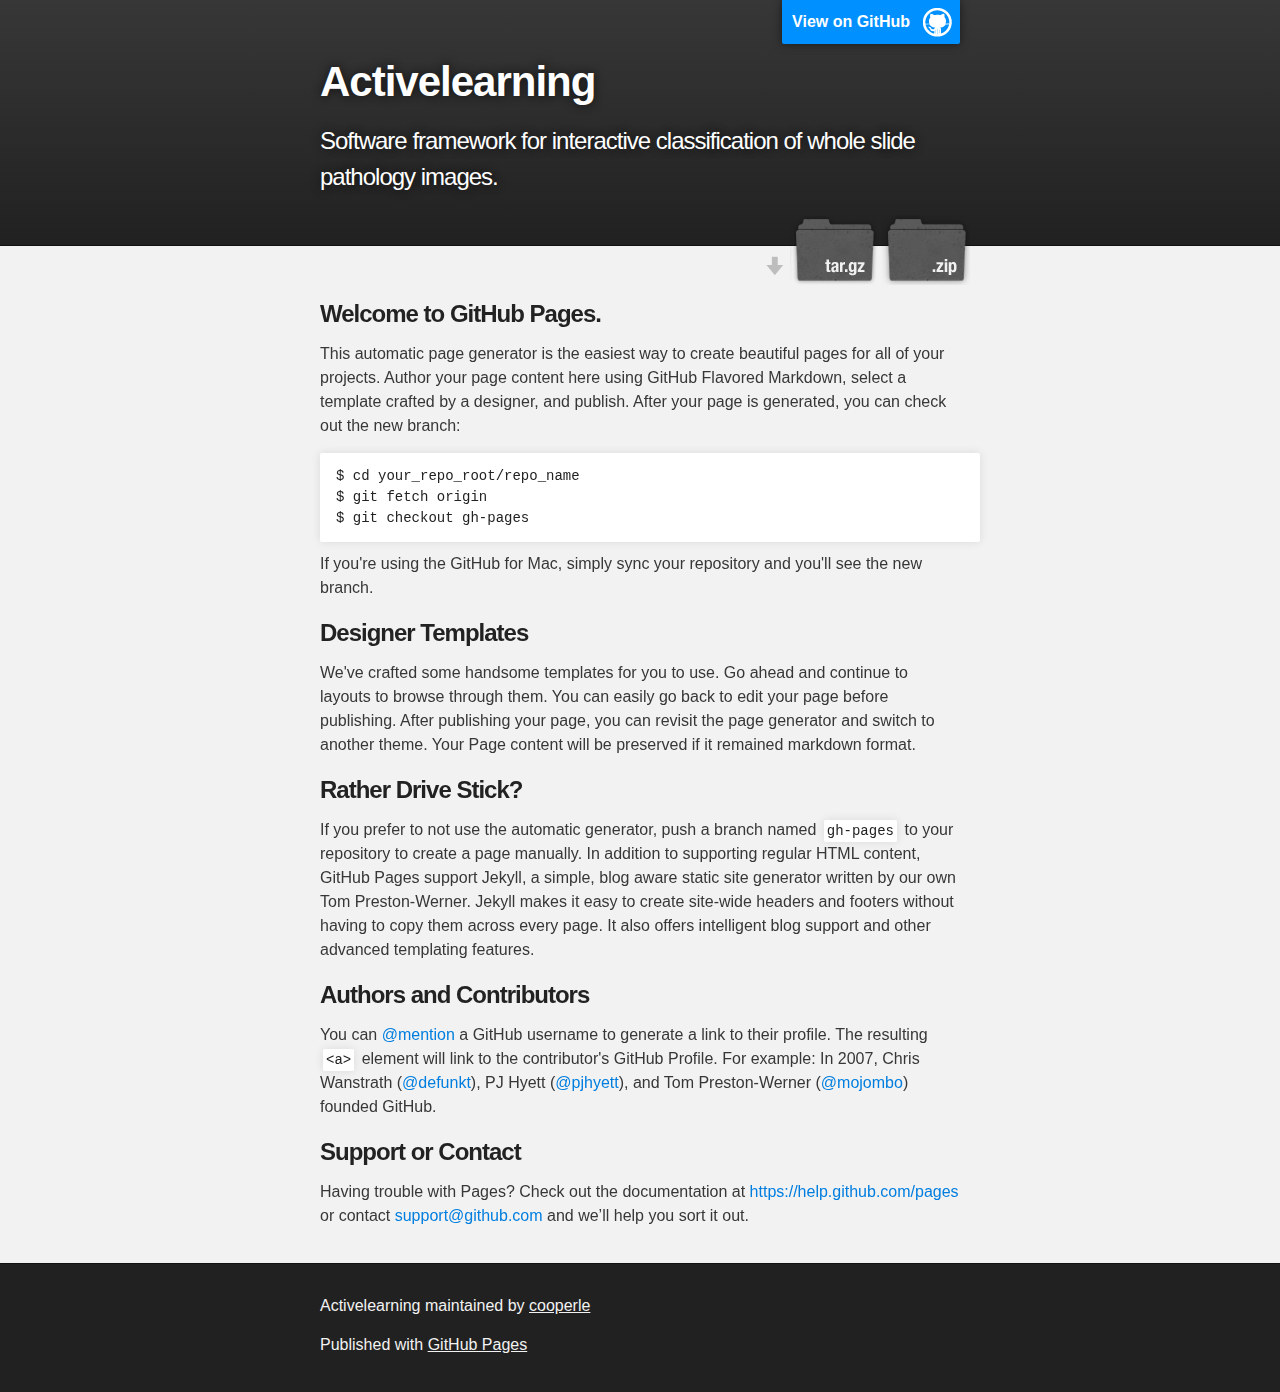
<file: index.html>
<!DOCTYPE html>
<html>

  <head>
    <meta charset='utf-8'>
    <meta http-equiv="X-UA-Compatible" content="chrome=1">
    <meta name="description" content="Activelearning : Software framework for interactive classification of whole slide pathology images.">

    <link rel="stylesheet" type="text/css" media="screen" href="stylesheets/stylesheet.css">

    <title>Activelearning</title>
  </head>

  <body>

    <!-- HEADER -->
    <div id="header_wrap" class="outer">
        <header class="inner">
          <a id="forkme_banner" href="https://github.com/cooperle/ActiveLearning">View on GitHub</a>

          <h1 id="project_title">Activelearning</h1>
          <h2 id="project_tagline">Software framework for interactive classification of whole slide pathology images.</h2>

            <section id="downloads">
              <a class="zip_download_link" href="https://github.com/cooperle/ActiveLearning/zipball/master">Download this project as a .zip file</a>
              <a class="tar_download_link" href="https://github.com/cooperle/ActiveLearning/tarball/master">Download this project as a tar.gz file</a>
            </section>
        </header>
    </div>

    <!-- MAIN CONTENT -->
    <div id="main_content_wrap" class="outer">
      <section id="main_content" class="inner">
        <h3>
<a id="welcome-to-github-pages" class="anchor" href="#welcome-to-github-pages" aria-hidden="true"><span class="octicon octicon-link"></span></a>Welcome to GitHub Pages.</h3>

<p>This automatic page generator is the easiest way to create beautiful pages for all of your projects. Author your page content here using GitHub Flavored Markdown, select a template crafted by a designer, and publish. After your page is generated, you can check out the new branch:</p>

<pre><code>$ cd your_repo_root/repo_name
$ git fetch origin
$ git checkout gh-pages
</code></pre>

<p>If you're using the GitHub for Mac, simply sync your repository and you'll see the new branch.</p>

<h3>
<a id="designer-templates" class="anchor" href="#designer-templates" aria-hidden="true"><span class="octicon octicon-link"></span></a>Designer Templates</h3>

<p>We've crafted some handsome templates for you to use. Go ahead and continue to layouts to browse through them. You can easily go back to edit your page before publishing. After publishing your page, you can revisit the page generator and switch to another theme. Your Page content will be preserved if it remained markdown format.</p>

<h3>
<a id="rather-drive-stick" class="anchor" href="#rather-drive-stick" aria-hidden="true"><span class="octicon octicon-link"></span></a>Rather Drive Stick?</h3>

<p>If you prefer to not use the automatic generator, push a branch named <code>gh-pages</code> to your repository to create a page manually. In addition to supporting regular HTML content, GitHub Pages support Jekyll, a simple, blog aware static site generator written by our own Tom Preston-Werner. Jekyll makes it easy to create site-wide headers and footers without having to copy them across every page. It also offers intelligent blog support and other advanced templating features.</p>

<h3>
<a id="authors-and-contributors" class="anchor" href="#authors-and-contributors" aria-hidden="true"><span class="octicon octicon-link"></span></a>Authors and Contributors</h3>

<p>You can <a href="https://github.com/blog/821" class="user-mention">@mention</a> a GitHub username to generate a link to their profile. The resulting <code>&lt;a&gt;</code> element will link to the contributor's GitHub Profile. For example: In 2007, Chris Wanstrath (<a href="https://github.com/defunkt" class="user-mention">@defunkt</a>), PJ Hyett (<a href="https://github.com/pjhyett" class="user-mention">@pjhyett</a>), and Tom Preston-Werner (<a href="https://github.com/mojombo" class="user-mention">@mojombo</a>) founded GitHub.</p>

<h3>
<a id="support-or-contact" class="anchor" href="#support-or-contact" aria-hidden="true"><span class="octicon octicon-link"></span></a>Support or Contact</h3>

<p>Having trouble with Pages? Check out the documentation at <a href="https://help.github.com/pages">https://help.github.com/pages</a> or contact <a href="mailto:support@github.com">support@github.com</a> and we’ll help you sort it out.</p>
      </section>
    </div>

    <!-- FOOTER  -->
    <div id="footer_wrap" class="outer">
      <footer class="inner">
        <p class="copyright">Activelearning maintained by <a href="https://github.com/cooperle">cooperle</a></p>
        <p>Published with <a href="https://pages.github.com">GitHub Pages</a></p>
      </footer>
    </div>

              <script type="text/javascript">
            var gaJsHost = (("https:" == document.location.protocol) ? "https://ssl." : "http://www.");
            document.write(unescape("%3Cscript src='" + gaJsHost + "google-analytics.com/ga.js' type='text/javascript'%3E%3C/script%3E"));
          </script>
          <script type="text/javascript">
            try {
              var pageTracker = _gat._getTracker("UA-60842597-2");
            pageTracker._trackPageview();
            } catch(err) {}
          </script>


  </body>
</html>
</file>
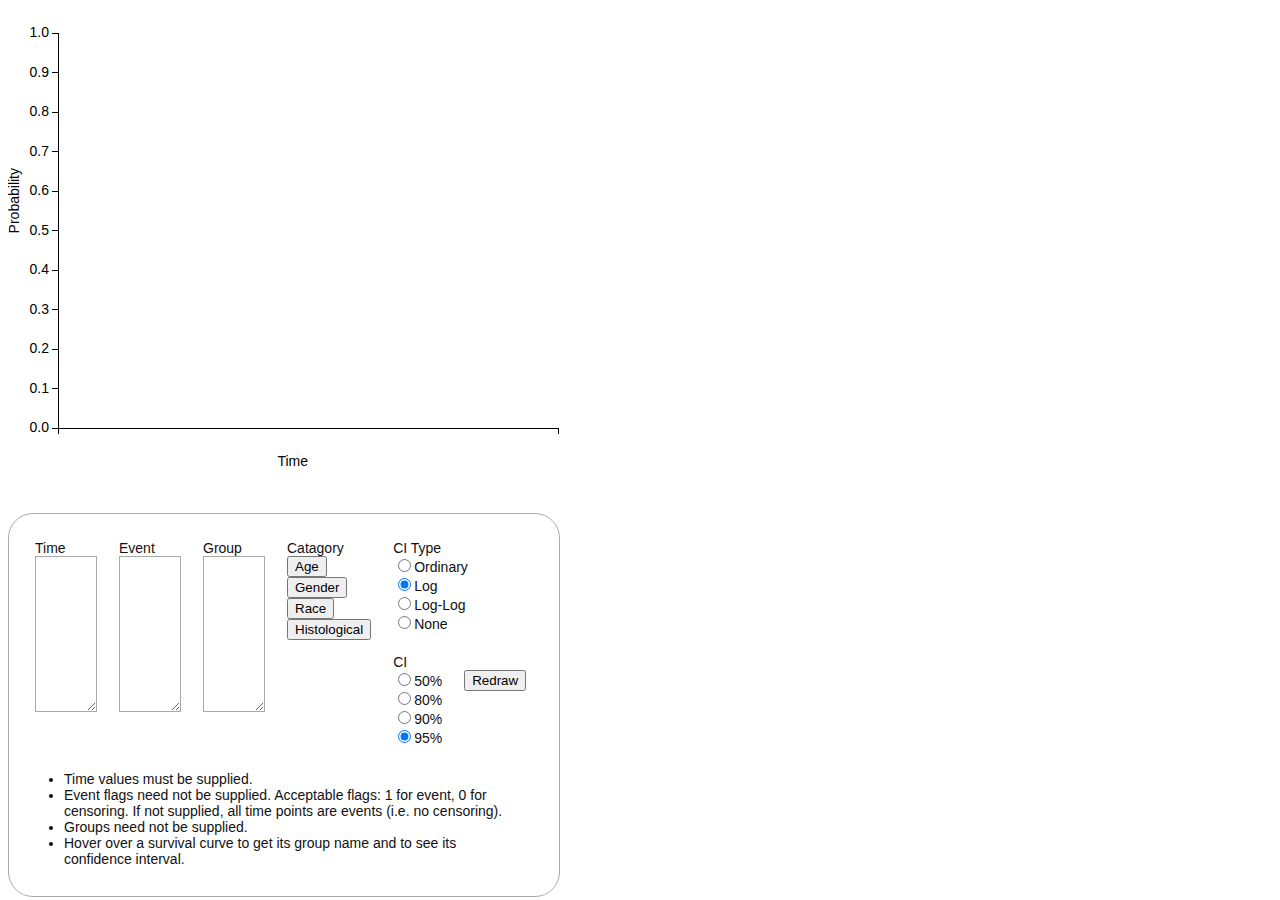
<file: web_app/kp_sub.html>
<!DOCTYPE html PUBLIC "-//W3C//DTD HTML 4.01 Transitional//EN" "http://www.w3.org/TR/html4/loose.dtd">
<!-- saved from url=(0055)http://eurekastatistics.com/_embeds/survival/index.html -->
<html lang="en">
<head>
  <meta http-equiv="Content-Type" content="text/html; charset=UTF-8">
  <title>Survival Curve Grapher</title>
  <link rel="stylesheet" href="css/main.css" type="text/css">
  <script type="text/javascript" src="js/jquery.min.js"></script>
  <script type="text/javascript" src="js/d3.v3.min.js" charset="utf-8"></script>
  <script type="text/javascript" src="js/array-utils.js" charset="utf-8"></script>
  <script type="text/javascript" src="js/kaplan-meier.js" charset="utf-8"></script>
  <!-- <script type="text/javascript" src="js/test.js"></script> -->
  <script type="text/javascript">
            $("document").ready(function () {
              $("#Age").click(getAge);
              $("#Gender").click(getGender);
              $("#Race").click(getRace);
              $("#Histological").click(getHistological);
            })
            function getAge() {
              $.get("db/above_age.php",function(data){
                var eventSel = $("#eventSel");
                var timeSel = $("#timeSel");
                var groupSel = $("#groupSel");
                for( var item in data ) {
                  eventSel.append(data[item][0]).append("\n");
                  timeSel.append(data[item][1]).append("\n");
                  groupSel.append("above_median_age").append("\n");
                }
                $.get("db/below_age.php",function(data){
                  for( var item in data ) {
                    eventSel.append(data[item][0]).append("\n");
                    timeSel.append(data[item][1]).append("\n");
                    groupSel.append("below_median_age").append("\n");
                  }
                },"json");
              },"json");
            }
            function getGender() {
              $.get("db/getclinical_info.php",function(data){
                var eventSel = $("#eventSel");
                var timeSel = $("#timeSel");
                var groupSel = $("#groupSel");
                for( var item in data ) {
                  eventSel.append(data[item][0]).append("\n");
                  timeSel.append(data[item][1]).append("\n");
                  groupSel.append("male").append("\n");
                }
                $.get("db/getclinical_info.php",function(data){
                  for( var item in data ) {
                    eventSel.append(data[item][0]).append("\n");
                    timeSel.append(data[item][1]).append("\n");
                    groupSel.append("female").append("\n");
                  }
                },"json");
              },"json");
            }
            function getRace() {
              $.get("db/race_white.php",function(data){
                var eventSel = $("#eventSel");
                var timeSel = $("#timeSel");
                var groupSel = $("#groupSel");
                for( var item in data ) {
                  eventSel.append(data[item][0]).append("\n");
                  timeSel.append(data[item][1]).append("\n");
                  groupSel.append("white").append("\n");
                }
                $.get("db/race_Black_orAfricanAmerican.php",function(data){
                  for( var item in data ) {
                    eventSel.append(data[item][0]).append("\n");
                    timeSel.append(data[item][1]).append("\n");
                    groupSel.append("Black_or_AfricanAmerican").append("\n");
                  }
                },"json");
                $.get("db/race_Asian.php",function(data){
                  for( var item in data ) {
                    eventSel.append(data[item][0]).append("\n");
                    timeSel.append(data[item][1]).append("\n");
                    groupSel.append("Asian").append("\n");
                  }
                },"json");
                $.get("db/race_AmericanIndian_orAlaskanative.php",function(data){
                  for( var item in data ) {
                    eventSel.append(data[item][0]).append("\n");
                    timeSel.append(data[item][1]).append("\n");
                    groupSel.append("American_Indian_orAlaskanative").append("\n");
                  }
                },"json");
              },"json");
            }

            function getHistological() {
              $.get("db/oligoastrocytoma.php",function(data){
                var eventSel = $("#eventSel");
                var timeSel = $("#timeSel");
                var groupSel = $("#groupSel");
                for( var item in data ) {
                  eventSel.append(data[item][0]).append("\n");
                  timeSel.append(data[item][1]).append("\n");
                  groupSel.append("oligoastrocytoma").append("\n");
                }
                $.get("db/astrocytoma.php",function(data){
                  for( var item in data ) {
                    eventSel.append(data[item][0]).append("\n");
                    timeSel.append(data[item][1]).append("\n");
                    groupSel.append("astrocytoma").append("\n");
                  }
                },"json");
                $.get("db/oligodendroglioma.php",function(data){
                  for( var item in data ) {
                    eventSel.append(data[item][0]).append("\n");
                    timeSel.append(data[item][1]).append("\n");
                    groupSel.append("oligodendroglioma").append("\n");
                  }
                },"json");
                $.get("db/glioblastoma_multiforme_gbm.php",function(data){
                  for( var item in data ) {
                    eventSel.append(data[item][0]).append("\n");
                    timeSel.append(data[item][1]).append("\n");
                    groupSel.append("glioblastoma_multiforme_gbm").append("\n");
                  }
                },"json");
                $.get("db/treated_primary_gbm.php",function(data){
                  for( var item in data ) {
                    eventSel.append(data[item][0]).append("\n");
                    timeSel.append(data[item][1]).append("\n");
                    groupSel.append("treated_primary_gbm").append("\n");
                  }
                },"json");
                $.get("db/untreated_primary_gbm.php",function(data){
                  for( var item in data ) {
                    eventSel.append(data[item][0]).append("\n");
                    timeSel.append(data[item][1]).append("\n");
                    groupSel.append("untreated_primary_gbm").append("\n");
                  }
                },"json");
                $.get("db/radiation_therapy_Is_yes.php",function(data){
                  for( var item in data ) {
                    eventSel.append(data[item][0]).append("\n");
                    timeSel.append(data[item][1]).append("\n");
                    groupSel.append("radiation_therapy_Is_yes").append("\n");
                  }
                },"json");
              },"json");
            }
  </script>
</head>
<body>
  <div id="viz">
    <svg width="600" height="470">
      <g><g class="axis" transform="translate(0,420)"><g class="tick" transform="translate(50,0)" style="opacity: 1;"><line y2="6" x2="0"></line><text dy=".71em" y="9" x="0" style="text-anchor: middle;">0</text></g><g class="tick" transform="translate(100.5050505050505,0)" style="opacity: 1;"><line y2="6" x2="0"></line><text dy=".71em" y="9" x="0" style="text-anchor: middle;">1</text></g><g class="tick" transform="translate(151.010101010101,0)" style="opacity: 1;"><line y2="6" x2="0"></line><text dy=".71em" y="9" x="0" style="text-anchor: middle;">2</text></g><g class="tick" transform="translate(201.5151515151515,0)" style="opacity: 1;"><line y2="6" x2="0"></line><text dy=".71em" y="9" x="0" style="text-anchor: middle;">3</text></g><g class="tick" transform="translate(252.02020202020202,0)" style="opacity: 1;"><line y2="6" x2="0"></line><text dy=".71em" y="9" x="0" style="text-anchor: middle;">4</text></g><g class="tick" transform="translate(302.52525252525254,0)" style="opacity: 1;"><line y2="6" x2="0"></line><text dy=".71em" y="9" x="0" style="text-anchor: middle;">5</text></g><g class="tick" transform="translate(353.030303030303,0)" style="opacity: 1;"><line y2="6" x2="0"></line><text dy=".71em" y="9" x="0" style="text-anchor: middle;">6</text></g><g class="tick" transform="translate(403.5353535353536,0)" style="opacity: 1;"><line y2="6" x2="0"></line><text dy=".71em" y="9" x="0" style="text-anchor: middle;">7</text></g><g class="tick" transform="translate(454.04040404040404,0)" style="opacity: 1;"><line y2="6" x2="0"></line><text dy=".71em" y="9" x="0" style="text-anchor: middle;">8</text></g><g class="tick" transform="translate(504.54545454545456,0)" style="opacity: 1;"><line y2="6" x2="0"></line><text dy=".71em" y="9" x="0" style="text-anchor: middle;">9</text></g><path class="domain" d="M50,6V0H550V6"></path></g><g class="axis" transform="translate(50,0)"><g class="tick" transform="translate(0,420)" style="opacity: 1;"><line x2="-6" y2="0"></line><text dy=".32em" x="-9" y="0" style="text-anchor: end;">0.0</text></g><g class="tick" transform="translate(0,380.5)" style="opacity: 1;"><line x2="-6" y2="0"></line><text dy=".32em" x="-9" y="0" style="text-anchor: end;">0.1</text></g><g class="tick" transform="translate(0,341)" style="opacity: 1;"><line x2="-6" y2="0"></line><text dy=".32em" x="-9" y="0" style="text-anchor: end;">0.2</text></g><g class="tick" transform="translate(0,301.5)" style="opacity: 1;"><line x2="-6" y2="0"></line><text dy=".32em" x="-9" y="0" style="text-anchor: end;">0.3</text></g><g class="tick" transform="translate(0,262)" style="opacity: 1;"><line x2="-6" y2="0"></line><text dy=".32em" x="-9" y="0" style="text-anchor: end;">0.4</text></g><g class="tick" transform="translate(0,222.5)" style="opacity: 1;"><line x2="-6" y2="0"></line><text dy=".32em" x="-9" y="0" style="text-anchor: end;">0.5</text></g><g class="tick" transform="translate(0,183)" style="opacity: 1;"><line x2="-6" y2="0"></line><text dy=".32em" x="-9" y="0" style="text-anchor: end;">0.6</text></g><g class="tick" transform="translate(0,143.5)" style="opacity: 1;"><line x2="-6" y2="0"></line><text dy=".32em" x="-9" y="0" style="text-anchor: end;">0.7</text></g><g class="tick" transform="translate(0,103.99999999999999)" style="opacity: 1;"><line x2="-6" y2="0"></line><text dy=".32em" x="-9" y="0" style="text-anchor: end;">0.8</text></g><g class="tick" transform="translate(0,64.5)" style="opacity: 1;"><line x2="-6" y2="0"></line><text dy=".32em" x="-9" y="0" style="text-anchor: end;">0.9</text></g><g class="tick" transform="translate(0,25)" style="opacity: 1;"><line x2="-6" y2="0"></line><text dy=".32em" x="-9" y="0" style="text-anchor: end;">1.0</text></g><path class="domain" d="M-6,25H0V420H-6"></path></g><text text-anchor="end" x="300" y="458">Time(year)</text><text text-anchor="end" x="-160" dy=".75em" transform="rotate(-90)">Probability</text><path class="survarea survarea0" d="M50,102.81160869905484L60.101010101010104,102.81160869905484L60.101010101010104,183.92089651264976L65.15151515151516,183.92089651264976L65.15151515151516,217.42304852210208L90.40404040404042,217.42304852210208L90.40404040404042,248.15040697450476L95.45454545454545,248.15040697450476L95.45454545454545,276.60151169868124L100.5050505050505,276.60151169868124L100.5050505050505,303.03002936181906L140.9090909090909,303.03002936181906L140.9090909090909,327.5441607570484L171.2121212121212,327.5441607570484L171.2121212121212,350.1404870066163L196.46464646464648,350.1404870066163L196.46464646464648,370.7017526425984L211.61616161616163,370.7017526425984L211.61616161616163,388.9561967312533L302.52525252525254,388.9561967312533L302.52525252525254,404.35923561873983L509.5959595959595,404.35923561873983L509.5959595959595,415.7319215194723L524.7474747474747,415.7319215194723L524.7474747474747,420L524.7474747474747,233.48845341079118L509.5959595959595,233.48845341079118L509.5959595959595,216.4176432908553L302.52525252525254,216.4176432908553L302.52525252525254,189.21599446808474L211.61616161616163,189.21599446808474L211.61616161616163,161.63919862020654L196.46464646464648,161.63919862020654L196.46464646464648,135.12615667577754L171.2121212121212,135.12615667577754L171.2121212121212,110.03955514460147L140.9090909090909,110.03955514460147L140.9090909090909,86.52765844785355L100.5050505050505,86.52765844785355L100.5050505050505,64.71774159531591L95.45454545454545,64.71774159531591L95.45454545454545,44.789804546182204L90.40404040404042,44.789804546182204L90.40404040404042,27.04023208968112L65.15151515151516,27.04023208968112L65.15151515151516,25L60.101010101010104,25L60.101010101010104,25L50,25"></path><path class="survarea survarea1" d="M50,188.20686198043978L70.20202020202021,188.20686198043978L70.20202020202021,244.33478939140267L100.5050505050505,244.33478939140267L100.5050505050505,291.29355808756685L236.8686868686869,291.29355808756685L236.8686868686869,331.4424724336261L282.3232323232323,331.4424724336261L282.3232323232323,331.4424724336261L312.62626262626264,331.4424724336261L312.62626262626264,378.7653418600186L317.67676767676767,378.7653418600186L317.67676767676767,409.5586127530483L398.4848484848485,409.5586127530483L398.4848484848485,420L398.4848484848485,73.02566236167789L317.67676767676767,73.02566236167789L317.67676767676767,68.5584129993307L312.62626262626264,68.5584129993307L312.62626262626264,51.80949477289448L282.3232323232323,51.80949477289448L282.3232323232323,51.80949477289448L236.8686868686869,51.80949477289448L236.8686868686869,25L100.5050505050505,25L100.5050505050505,25L70.20202020202021,25L70.20202020202021,25L50,25"></path><path class="survarea survarea2" d="M70.20202020202021,127.00789981114798L85.35353535353535,127.00789981114798L85.35353535353535,158.9581414867128L105.55555555555556,158.9581414867128L105.55555555555556,187.95311901992767L125.75757575757575,187.95311901992767L125.75757575757575,214.85122856665868L191.4141414141414,214.85122856665868L191.4141414141414,240.08383805535541L262.1212121212121,240.08383805535541L262.1212121212121,263.8928391143918L282.3232323232323,263.8928391143918L282.3232323232323,286.4169775443294L342.92929292929296,286.4169775443294L342.92929292929296,307.7286833289928L398.4848484848485,307.7286833289928L398.4848484848485,327.8499201735811L413.6363636363636,327.8499201735811L413.6363636363636,364.3720598151157L484.3434343434343,364.3720598151157L484.3434343434343,380.5513773879215L494.44444444444446,380.5513773879215L494.44444444444446,395.03713111310645L509.5959595959595,395.03713111310645L509.5959595959595,413.78944381868826L550,413.78944381868826L550,420L550,224.40922307316427L509.5959595959595,224.40922307316427L509.5959595959595,225.35450245651907L494.44444444444446,225.35450245651907L494.44444444444446,201.0300661526217L484.3434343434343,201.0300661526217L484.3434343434343,177.37062574165557L413.6363636363636,177.37062574165557L413.6363636363636,132.924114729194L398.4848484848485,132.924114729194L398.4848484848485,112.24330702206106L342.92929292929296,112.24330702206106L342.92929292929296,92.63661573512829L282.3232323232323,92.63661573512829L282.3232323232323,74.16135321993649L262.1212121212121,74.16135321993649L262.1212121212121,56.91229673485301L191.4141414141414,56.91229673485301L191.4141414141414,41.04301180816971L125.75757575757575,41.04301180816971L125.75757575757575,26.805605459494412L105.55555555555556,26.805605459494412L105.55555555555556,25L85.35353535353535,25L85.35353535353535,25L70.20202020202021,25"></path><path class="survarea survarea3" d="M50,164.22712146291272L55.05050505050505,164.22712146291272L55.05050505050505,181.79085463949878L60.101010101010104,181.79085463949878L60.101010101010104,215.00440421893106L65.15151515151516,215.00440421893106L65.15151515151516,230.80781343847906L70.20202020202021,230.80781343847906L70.20202020202021,275.5027369345862L75.25252525252526,275.5027369345862L75.25252525252526,303.2256962417354L80.3030303030303,303.2256962417354L80.3030303030303,316.4814429564739L90.40404040404042,316.4814429564739L90.40404040404042,329.3248410524336L115.65656565656568,329.3248410524336L115.65656565656568,341.7403743330309L135.85858585858585,341.7403743330309L135.85858585858585,353.7036338210866L201.5151515151515,353.7036338210866L201.5151515151515,365.1787848659221L211.61616161616163,365.1787848659221L211.61616161616163,365.1787848659221L236.8686868686869,365.1787848659221L236.8686868686869,378.40935500042224L317.67676767676767,378.40935500042224L317.67676767676767,390.5373389710842L327.77777777777777,390.5373389710842L327.77777777777777,390.5373389710842L337.8787878787879,390.5373389710842L337.8787878787879,405.69747837412234L443.93939393939394,405.69747837412234L443.93939393939394,416.24624665159496L464.1414141414141,416.24624665159496L464.1414141414141,416.24624665159496L464.1414141414141,279.20403115544525L464.1414141414141,279.20403115544525L443.93939393939394,279.20403115544525L443.93939393939394,272.19016525423507L337.8787878787879,272.19016525423507L337.8787878787879,258.55429586753075L327.77777777777777,258.55429586753075L327.77777777777777,258.55429586753075L317.67676767676767,258.55429586753075L317.67676767676767,241.30070748640287L236.8686868686869,241.30070748640287L236.8686868686869,224.77639726625193L211.61616161616163,224.77639726625193L211.61616161616163,224.77639726625193L201.5151515151515,224.77639726625193L201.5151515151515,209.14925001291934L135.85858585858585,209.14925001291934L135.85858585858585,193.93561189362183L115.65656565656568,193.93561189362183L115.65656565656568,179.12231136938783L90.40404040404042,179.12231136938783L90.40404040404042,164.6992672035933L80.3030303030303,164.6992672035933L80.3030303030303,150.66046483862183L75.25252525252526,150.66046483862183L75.25252525252526,123.73431585699753L70.20202020202021,123.73431585699753L70.20202020202021,86.3588980055567L65.15151515151516,86.3588980055567L65.15151515151516,74.78840025944842L60.101010101010104,74.78840025944842L60.101010101010104,53.23620223818921L55.05050505050505,53.23620223818921L55.05050505050505,43.40981313825165L50,43.40981313825165"></path><path class="survline survline3" d="M50,25L50,25L50,109.64285714285714L55.05050505050505,109.64285714285714L55.05050505050505,124.42176870748301L60.101010101010104,124.42176870748301L60.101010101010104,153.97959183673473L65.15151515151516,153.97959183673473L65.15151515151516,168.75850340136057L70.20202020202021,168.75850340136057L70.20202020202021,213.09523809523813L75.25252525252526,213.09523809523813L75.25252525252526,242.65306122448982L80.3030303030303,242.65306122448982L80.3030303030303,257.4319727891157L90.40404040404042,257.4319727891157L90.40404040404042,272.2108843537415L115.65656565656568,272.2108843537415L115.65656565656568,286.98979591836735L135.85858585858585,286.98979591836735L135.85858585858585,301.76870748299325L201.5151515151515,301.76870748299325L201.5151515151515,316.54761904761904L211.61616161616163,316.54761904761904L211.61616161616163,316.54761904761904L236.8686868686869,316.54761904761904L236.8686868686869,333.78968253968253L317.67676767676767,333.78968253968253L317.67676767676767,351.03174603174597L327.77777777777777,351.03174603174597L327.77777777777777,351.03174603174597L337.8787878787879,351.03174603174597L337.8787878787879,374.021164021164L443.93939393939394,374.021164021164L443.93939393939394,397.010582010582L464.1414141414141,397.010582010582L464.1414141414141,397.010582010582"></path><circle class="survcircle survcircle3" cx="327.77777777777777" cy="351.03174603174597" r="3"></circle><circle class="survcircle survcircle3" cx="464.1414141414141" cy="397.010582010582" r="3"></circle><path class="survline survline0" d="M50,25L50,25L50,53.2142857142857L60.101010101010104,53.2142857142857L60.101010101010104,109.64285714285714L65.15151515151516,109.64285714285714L65.15151515151516,137.85714285714286L90.40404040404042,137.85714285714286L90.40404040404042,166.07142857142856L95.45454545454545,166.07142857142856L95.45454545454545,194.28571428571428L100.5050505050505,194.28571428571428L100.5050505050505,222.5L140.9090909090909,222.5L140.9090909090909,250.71428571428572L171.2121212121212,250.71428571428572L171.2121212121212,278.92857142857144L196.46464646464648,278.92857142857144L196.46464646464648,307.1428571428571L211.61616161616163,307.1428571428571L211.61616161616163,335.35714285714283L302.52525252525254,335.35714285714283L302.52525252525254,363.57142857142856L509.5959595959595,363.57142857142856L509.5959595959595,391.7857142857143L524.7474747474747,391.7857142857143L524.7474747474747,420"></path><path class="survline survline1" d="M50,25L50,25L50,103.99999999999999L70.20202020202021,103.99999999999999L70.20202020202021,149.14285714285708L100.5050505050505,149.14285714285708L100.5050505050505,194.28571428571425L236.8686868686869,194.28571428571425L236.8686868686869,239.4285714285714L282.3232323232323,239.4285714285714L282.3232323232323,239.4285714285714L312.62626262626264,239.4285714285714L312.62626262626264,299.6190476190476L317.67676767676767,299.6190476190476L317.67676767676767,359.8095238095238L398.4848484848485,359.8095238095238L398.4848484848485,420"></path><circle class="survcircle survcircle1" cx="50" cy="103.99999999999999" r="3"></circle><circle class="survcircle survcircle1" cx="282.3232323232323" cy="239.4285714285714" r="3"></circle><path class="survline survline2" d="M50,25L70.20202020202021,25L70.20202020202021,71.47058823529413L85.35353535353535,71.47058823529413L85.35353535353535,94.70588235294119L105.55555555555556,94.70588235294119L105.55555555555556,117.94117647058826L125.75757575757575,117.94117647058826L125.75757575757575,141.17647058823528L191.4141414141414,141.17647058823528L191.4141414141414,164.41176470588235L262.1212121212121,164.41176470588235L262.1212121212121,187.64705882352942L282.3232323232323,187.64705882352942L282.3232323232323,210.8823529411765L342.92929292929296,210.8823529411765L342.92929292929296,234.1176470588235L398.4848484848485,234.1176470588235L398.4848484848485,257.3529411764706L413.6363636363636,257.3529411764706L413.6363636363636,303.8235294117647L484.3434343434343,303.8235294117647L484.3434343434343,327.0588235294117L494.44444444444446,327.0588235294117L494.44444444444446,350.29411764705884L509.5959595959595,350.29411764705884L509.5959595959595,385.1470588235294L550,385.1470588235294L550,420"></path></g>
    </svg>
  </div>
  <div id="message-holder">
    <div id="message" class=""></div>
  </div>
  <div id="inputs-container-container">

    <div class="input-container">
      <div class="legend">Time</div>
      <textarea  rows="10" cols="5" id="timeSel" name="timeSel" ></textarea>
    </div>
    <div class="input-container">
      <div class="legend">Event</div>
        <textarea rows="10" cols="5" id="eventSel" name="eventSel" ></textarea>
    </div>
    <div class="input-container">
      <div class="legend">Group</div>
        <textarea rows="10" cols="5" id="groupSel" name="groupSel" ></textarea>
    </div>
    <!-- <div class="input-container">
      <div class="legend">Group</div>
      <input type="radio" name="gp-type" value="Age">Age<br>
      <input type="radio" name="gp-type" value="Gender" checked="">Gender<br>
      <input type="radio" name="gp-type" value="Race">Race<br>
      <input type="radio" name="gp-type" value="Histological">Histological
    </div> -->

  <div class="input-container">
      <div class="legend">Catagory</div>
       <button name="gp-type" value = "Age" id ="Age">Age</button><br>
       <button name="gp-type" value = "Gender" id ="Gender">Gender</button><br>
       <button name="gp-type" value = "Race" id ="Race">Race</button><br>
       <button name="gp-type" value = "Histological" id ="Histological">Histological</button>

        <!-- <input type ="checkbox" name="gp-type" value = "Age" id ="Age"> Age<br>
        <input type ="checkbox" name="gp-type" value = "Gender" id ="Gender" checked=""> Gender<br>
        <input type ="checkbox" name="gp-type" value = "Race" id ="Race"> Race<br>
        <input type ="checkbox" name="gp-type" value = "Histological" id ="Histological"> Histological<br>
        <input type ="checkbox" name="gp-type" value = "all" id ="all"> All -->
   </div>

    <div class="input-container">
      <div class="legend">CI Type</div>
      <input type="radio" name="ci-type" value="ordinary">Ordinary<br>
      <input type="radio" name="ci-type" value="log" checked="">Log<br>
      <input type="radio" name="ci-type" value="loglog">Log-Log<br>
      <input type="radio" name="ci-type" value="none">None
    </div><!-- input-container -->

    <div class="input-container">
        <div class="legend">CI</div>
        <input type="radio" name="ci" value="0.67449">50%<br>
        <input type="radio" name="ci" value="1.28155">80%<br>
        <input type="radio" name="ci" value="1.64485">90%<br>
        <input type="radio" name="ci" value="1.95996" checked="">95%
    </div><!-- input-container -->

    <div class="input-container">
        <div class="legend"><br></div>
       <button type="button" onclick="getInputDataAndDrawKM();">Redraw</button>
    </div><!-- input-container -->
    <div id="instructions">
        <ul>
            <li>Time values must be supplied.</li>
            <li>Event flags need not be supplied. Acceptable flags: 1 for event, 0 for censoring. If not supplied, all time points are events (i.e. no censoring).</li>
            <li>Groups need not be supplied.</li>
            <li>Hover over a survival curve to get its group name and to see its confidence interval.</li>
        </ul>
    </div>
  </div><!-- inputs-container-container -->
  <script type="text/javascript">
  /**
 * Checks whether the user is using Internet Explorer.
 */
    function isIE(){
    	var ms_ie = false;
    	var ua = window.navigator.userAgent;
    	var old_ie = ua.indexOf('MSIE ');
    	var new_ie = ua.indexOf('Trident/');

    	if ((old_ie > -1) || (new_ie > -1)) ms_ie = true;

    	return ms_ie;
    }






    // Functions to deal with messages for the user.
    function message(s){$("#message").html(s).addClass("active");}
    function clearMessage(){$("#message").html("").removeClass("active");}
    // Functions to highlight or dehighlight textareas.
    /////////////////////////////////////////////////////////testkp1
// function highlightTimesData(){$("#timesdata"    ).css({'background-color' : 'rgba(255, 0, 0, 0.4)'});}
    function highlightTimesData(){$("#timeSel"    ).css({'background-color' : 'rgba(255, 0, 0, 0.4)'});}
    function highlightEventData(){$("#eventSel").css({'background-color' : 'rgba(255, 0, 0, 0.4)'});}
    function highlightGroupData(){$("#groupSel"    ).css({'background-color' : 'rgba(255, 0, 0, 0.4)'});}
    function dehighlight(){
        $("#timeSel" ).css({'background-color' : 'rgba(255, 255, 255, 1)'});
        $("#eventSel").css({'background-color' : 'rgba(255, 255, 255, 1)'});
        $("#groupSel").css({'background-color' : 'rgba(255, 255, 255, 1)'});
    }
    d3.selection.prototype.moveToFront = function(){
        return this.each(function(){
            this.parentNode.appendChild(this);
        });
    };
/**
 * Reads and checks for errors the data supplied in the form and then graphs it.
 */
    function getInputDataAndDrawKM(){
        // Parameters.
        var id = "#viz", width = 600, height = 470, margin = 50;

        // Get the data from the input box and draw the Kaplan Meier plot.
        var inputData = getInputData();
        if (typeof(inputData) == "string"){
            // We've got an error message. The user supplied incorrectly formatted data.
            message(inputData);
        }
        else{
    		clearMessage();
            if (d3.select("svg") != false){
                d3.select("svg").remove();
            }
            var vis = d3.select(id)
                        .append("svg:svg")
                        .attr("width",  width)
                        .attr("height", height);
            var g = vis.append("svg:g");

            // Create the scaling transformations for the two axes.
            var xTransform = d3.scale.linear()
                                     .domain([0, d3.max(inputData.times)])
                                     .range([0 + margin, width - margin]);
            var yTransform = d3.scale.linear()
                                     .domain([1, 0])
                                     .range([0 + margin/2, height - margin]);

            // X-axis.
            var xAxis = d3.svg.axis().scale(xTransform).orient("bottom");
            g.append("g")
             .attr("class", "axis")
             .attr("transform", "translate(0," + (height - margin) + ")")
             .call(xAxis);

            // Y-axis.
            var yAxis = d3.svg.axis().scale(yTransform).orient("left");
            g.append("g")
             .attr("class", "axis")
             .attr("transform", "translate(" + margin + ",0)")
             .call(yAxis);

            // X-axis label.
            g.append("text")
             .attr("text-anchor", "end")
             .attr("x", width / 2)
             .attr("y", height - 12)
             .text("Time");

            // Y-axis label.
            g.append("text")
             .attr("text-anchor", "end")
             .attr("x", -160)
             .attr("dy", ".75em")
             .attr("transform", "rotate(-90)")
             .text("Probability");

            // Draw the survival estimates and confidence intervals. The confidence intervals must be drawn first, otherwise
            // they will obscure the lines, preventing the mouseover effects defined on the survival estimates (the lines).
            groups = unique(inputData.groups);
            // console.log(groups);
    		if (inputData.ciType != "none"){
    			for (var igrp = 0; igrp < groups.length; igrp++){
            // console.log(groups.length);
    				var cmp = compare(x=inputData.groups, operator="eq", val=groups[igrp]);
    				drawKMCI(g, subset(inputData.times, cmp), subset(inputData.events, cmp), inputData.z, inputData.ciType, xTransform, yTransform, igrp);
    			}
    		}
            for (var igrp = 0; igrp < groups.length; igrp++){
                var cmp = compare(x=inputData.groups, operator="eq", val=groups[igrp]);
                var groupName = subset(inputData.groups, cmp)[0];
                drawKM(g, subset(inputData.times, cmp), subset(inputData.events, cmp), xTransform, yTransform, igrp, groupName);
            }
        }
    }
/**
 * Reads and checks for errors the data supplied in the form.
 * Returns:
 *  * "times":  Array of event or censoring times (non-negative ints or floats).
 *  * "events": Array of Booleans (true for event, false for censoring). This array will be the same length as the array of times.
 *  * "groups": Array of strings. Will be of zero length if no groups were supplied. Otherwise this array will be
 *              the same length as the array of times and events.
 *  * "ciType": "ordinary", "log", "loglog" or "none".
 *  * "z":      The z-score to use for the confidence intervals, e.g. 1.96.
 */
    function getInputData(){
        // Remove any highlighting from the input boxes.
        dehighlight();
        // Get the (required) event/censoring times.
        var times = getTextareaData("timeSel");
        // if (typeof(times) == "string"){
        //     highlightTimesData();
        //     return times;
        // }
        // if (times.length == 0){
        //     highlightTimesData();
        //     return "Event/censoring times must be supplied.";
        // }
        // Get the (optional) event/censoring flags.
        var events = getTextareaData("eventSel");
        if (typeof(events) == "string"){
            highlightEventData();
            return events;
        }
        if (0  < events.length && events.length != times.length){
            highlightEventData();
            return "There must be as many event/censoring times as event/censoring flags.";
        }
        if (0 == events.length) events = rep(1, times.length);
        // Get the (optional) groups.
        var groups = getTextareaData("groupSel");
        if (typeof(groups) == "string"){
            highlightGroupData();
            return groups;
        }
        if (0  < groups.length && groups.length != times.length){
            highlightGroupData();
            return "There must be as many event/censoring times as group labels.";
        }
        if (0 == groups.length) groups = rep("Default Group", times.length);

        ciType = $("input[name=ci-type]:checked").val();
        z = Number($("input[name=ci]:checked").val());


        // groupType = ($("input[name=gp-type]:checked").val();

        return {"times" : times,
                "events": events,
                "groups": groups,
                // "groupType":groupType,
                "ciType": ciType,
                "z"     : z};
    }

/**
 * Gets data from a textarea as an array. Returns an error string if there's a problem with the data.
 * textareaID can be "timesdata", "censoringdata" or "groupdata".
 */
    function getTextareaData(textareaID){
        var data = [];

        // Read the data from the textarea.
        var rawData = $('#' + textareaID).val();

        // Remove any "\n" at the end of the string.
        var n = rawData.length;
        if (n > 0 && rawData[n - 1] == "\n") rawData = rawData.substring(0, n - 1);

        if ($.trim(rawData).length > 0){
            // Split the string by line.
            var lines = rawData.split("\n");

            for (var i = 0; i < lines.length; i++) {

                var str = lines[i];

                // Convert all tabs to spaces and trim.
                str = $.trim(str.replace(/\t/g, " "));

                // Return an error string if this is a blank line.
                if (str.length == 0) return("Line " + (i + 1) + " is blank.");

                // Check and convert the data.
                if (inArray(textareaID, ["timeSel", "eventSel"])){
                    var val = Number(str);
                    if (textareaID == "timeSel" && (isNaN(val) || val < 0)){
                        return("Line " + (i + 1) + " is missing a time value (a non-negative number).");
                    }
                    if (textareaID == "eventSel" && (isNaN(val) || !inArray(val, [0, 1]))){
                        return("Line " + (i + 1) + " is missing an event/censor value: 1 for event; 0 for censoring.");
                    }
                    data.push(val);
                }
                else data.push(str);
            }
        }

        return data;
    }

    /**
     * Draws a confidence interval for the Kaplan-Meier estimate of the survival curve obtained from the
     * supplied array of times and events.
     */
    function drawKMCI(g, times, events, z, ciType, xTransform, yTransform, groupNum){
        km = kaplanMeier(times, events);
        if (ciType == "ordinary") ci = ciKaplanMeier(km.kaplanMeier, km.greenwoodSE,       z, ciType);
        if (ciType == "log")      ci = ciKaplanMeier(km.kaplanMeier, km.greenwoodSELog,    z, ciType);
        if (ciType == "loglog")   ci = ciKaplanMeier(km.kaplanMeier, km.greenwoodSELogLog, z, ciType);
        ciLowerStep = stepFnData(km.time, ci[0]);
        ciUpperStep = stepFnData(km.time, ci[1]);
        var lineFunction = d3.svg.line()
                             .x(function(d){return d[0];})
                             .y(function(d){return d[1];})
                             .interpolate("linear");
         // Draw the confidence intervals.
        var areaData = joinArrays(arrayOf2DimArrays(ciLowerStep["x"], ciLowerStep["y"], xTransform, yTransform),
                                  arrayOf2DimArrays(ciUpperStep["x"], ciUpperStep["y"], xTransform, yTransform).reverse());
        g.append("path")
         .attr("class", "survarea survarea" + groupNum)
         .attr("d", lineFunction(areaData));
    }
    /**
     * Draws a Kaplan-Meier estimate of the survival curve obtained from the supplied array of times and events.
     */
    function drawKM(g, times, events, xTransform, yTransform, groupNum, groupName){
        var km = kaplanMeier(times, events);
        var kmStep = stepFnData(joinArrays([0], km.time), joinArrays([1], km.kaplanMeier));
        var lineFunction = d3.svg.line()
                             .x(function(d){return d[0];})
                             .y(function(d){return d[1];})
                             .interpolate("linear");
        var highlight_fn = function(){
    		if (isIE()){
    			// IE doesn't handle z-indexes in D3 very well.
    			d3.selectAll(".survline"   + groupNum).classed("active", true);
    			d3.selectAll(".survcircle" + groupNum).classed("active", true);
    		}
    		else {
    			d3.selectAll(".survline"   + groupNum).classed("active", true).moveToFront();
    			d3.selectAll(".survcircle" + groupNum).classed("active", true).moveToFront();
    		}
            d3.selectAll(".survarea"   + groupNum).classed("active", true);
            message("Highlighted Group:  " + groupName);
        }
        var dehighlight_fn = function(){
            d3.selectAll(".survline"   + groupNum).classed("active", false);
            d3.selectAll(".survcircle" + groupNum).classed("active", false);
            d3.selectAll(".survarea"   + groupNum).classed("active", false);
            clearMessage();
        }

        // Draw the lines.
        g.append("path")
         .attr("class", "survline survline" + groupNum)
         .attr("d", lineFunction(arrayOf2DimArrays(kmStep["x"], kmStep["y"], xTransform, yTransform)))
         .on("mouseover", highlight_fn)
         .on("mouseout",  dehighlight_fn);

        // Draw circles to show censoring.
        var hasCensoring = compare(km.nCensored, "gt", 0)
        g.selectAll("circle")
         .data(arrayOf2DimArrays(subset(km.time, hasCensoring), subset(km.kaplanMeier, hasCensoring), xTransform, yTransform))
         .enter()
         .append("circle")
         .attr("class", "survcircle survcircle" + groupNum)
         .attr("cx", function(d){return d[0];})
         .attr("cy", function(d){return d[1];})
         .attr("r", 3)
         .on("mouseover", highlight_fn)
         .on("mouseout",  dehighlight_fn);
    }

    /**
     * Turns an array of x-axis values and an array of y-axis values into a pair of arrays that give the
     * coordinates of a derived step function.
     * E.g. x=[1, 2] and y=[7, 6] -> [[1, 2, 2], [7, 7, 6]]
     */
    function stepFnData(x, y){
        var stepx = [], stepy = [];
        for (var i = 0; i < x.length; i++){
            if ((i > 0) && !isNaN(y[i-1])){
                stepx.push(x[i]);
                stepy.push(y[i-1]);
            }
            if (!isNaN(y[i])){
                stepx.push(x[i]);
                stepy.push(y[i]);
            }
        }
        return {"x": stepx, "y": stepy};
    }
    getInputDataAndDrawKM();
  </script>
 </body>
</html>
</file>
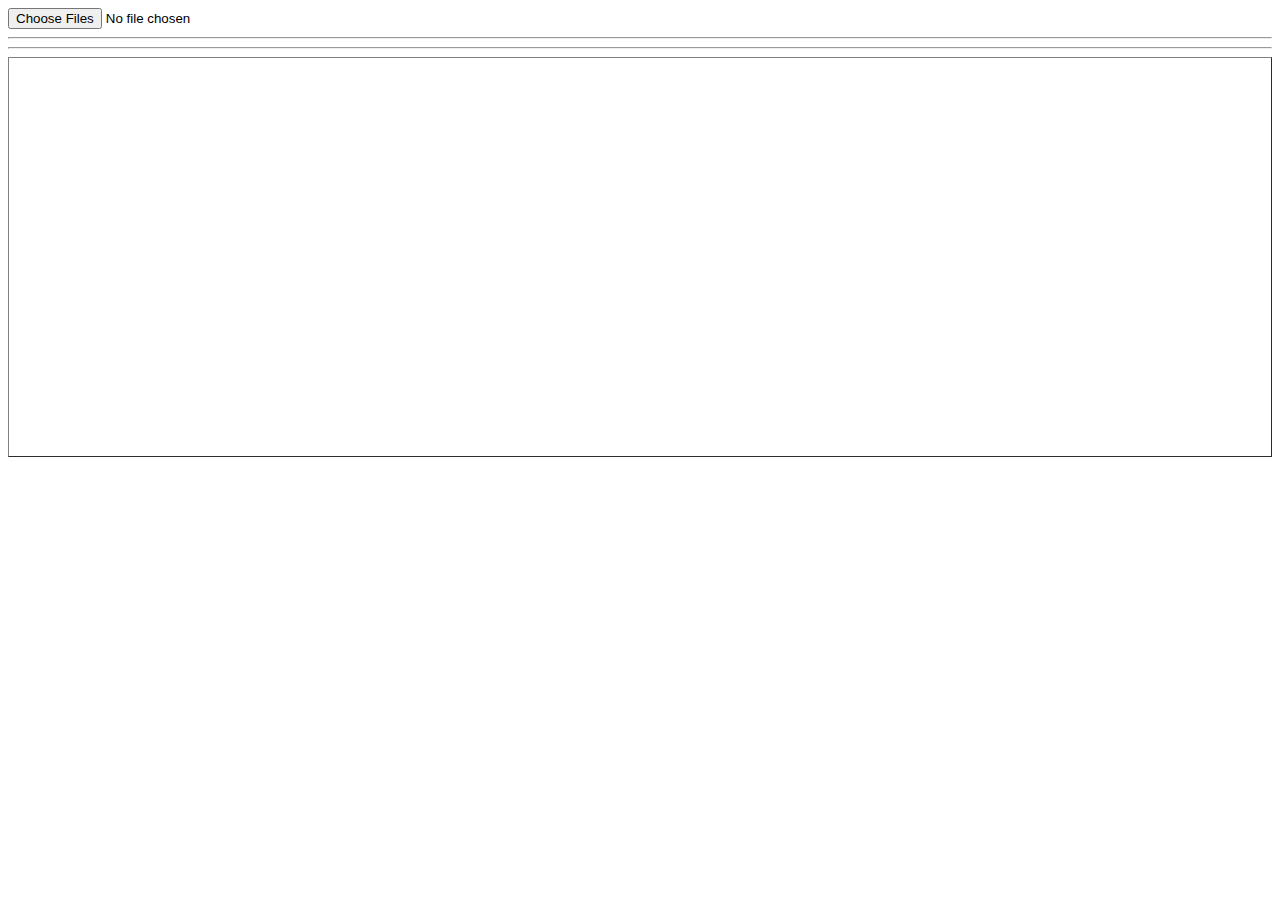
<file: web_app/readCsv.html>
<!doctype html>

<html>
<head>
<meta charset="utf-8" />
<title>Demo - CSV-to-Table</title>
</head>

<body>
  <div id="inputs" class="clearfix">
    <input type="file" id="files" name="files[]" multiple />
  </div>
  <hr />
  <output id="list">
  </output>
  <hr />
  <table id="contents" style="width:100%; height:400px;" border>
  </table>

  <script src="http://ajax.googleapis.com/ajax/libs/jquery/1.8.2/jquery.min.js"></script>
  <script src="http://jquery-csv.googlecode.com/git/src/jquery.csv.js"></script>
  <script>
    $(document).ready(function() {
      if(isAPIAvailable()) {
        $('#files').bind('change', handleFileSelect);
      }
    });
    function isAPIAvailable() {
      // Check for the various File API support.
      if (window.File && window.FileReader && window.FileList && window.Blob) {
        // Great success! All the File APIs are supported.
        return true;
      } else {
        // source: File API availability - http://caniuse.com/#feat=fileapi
        // source: <output> availability - http://html5doctor.com/the-output-element/
        document.writeln('The HTML5 APIs used in this form are only available in the following browsers:<br />');
        // 6.0 File API & 13.0 <output>
        document.writeln(' - Google Chrome: 13.0 or later<br />');
        // 3.6 File API & 6.0 <output>
        document.writeln(' - Mozilla Firefox: 6.0 or later<br />');
        // 10.0 File API & 10.0 <output>
        document.writeln(' - Internet Explorer: Not supported (partial support expected in 10.0)<br />');
        // ? File API & 5.1 <output>
        document.writeln(' - Safari: Not supported<br />');
        // ? File API & 9.2 <output>
        document.writeln(' - Opera: Not supported');
        return false;
      }
    }
    function handleFileSelect(evt) {
      var files = evt.target.files; // FileList object
      var file = files[0];
      // read the file metadata
      var output = ''
          output += '<span style="font-weight:bold;">' + escape(file.name) + '</span><br />\n';
          output += ' - FileType: ' + (file.type || 'n/a') + '<br />\n';
          output += ' - FileSize: ' + file.size + ' bytes<br />\n';
          output += ' - LastModified: ' + (file.lastModifiedDate ? file.lastModifiedDate.toLocaleDateString() : 'n/a') + '<br />\n';
      // read the file contents
      printTable(file);
      // post the results
      $('#list').append(output);
    }
    function printTable(file) {
      var reader = new FileReader();
      reader.readAsText(file);
      reader.onload = function(event){
        var csv = event.target.result;
        var data = $.csv.toArrays(csv);
        var html = '';
        for(var row in data) {
          html += '<tr>\r\n';
          for(var item in data[row]) {
            html += '<td>' + data[row][item] + '</td>\r\n';
          }
          html += '</tr>\r\n';
        }
        $('#contents').html(html);
      };
      reader.onerror = function(){ alert('Unable to read ' + file.fileName); };
    }
  </script>
</body>
</html>
</file>
<file: stylesheets/stylesheet.css>
/*******************************************************************************
Slate Theme for GitHub Pages
by Jason Costello, @jsncostello
*******************************************************************************/

@import url(pygment_trac.css);

/*******************************************************************************
MeyerWeb Reset
*******************************************************************************/

html, body, div, span, applet, object, iframe,
h1, h2, h3, h4, h5, h6, p, blockquote, pre,
a, abbr, acronym, address, big, cite, code,
del, dfn, em, img, ins, kbd, q, s, samp,
small, strike, strong, sub, sup, tt, var,
b, u, i, center,
dl, dt, dd, ol, ul, li,
fieldset, form, label, legend,
table, caption, tbody, tfoot, thead, tr, th, td,
article, aside, canvas, details, embed,
figure, figcaption, footer, header, hgroup,
menu, nav, output, ruby, section, summary,
time, mark, audio, video {
  margin: 0;
  padding: 0;
  border: 0;
  font: inherit;
  vertical-align: baseline;
}

/* HTML5 display-role reset for older browsers */
article, aside, details, figcaption, figure,
footer, header, hgroup, menu, nav, section {
  display: block;
}

ol, ul {
  list-style: none;
}

table {
  border-collapse: collapse;
  border-spacing: 0;
}

/*******************************************************************************
Theme Styles
*******************************************************************************/

body {
  box-sizing: border-box;
  color:#373737;
  background: #212121;
  font-size: 16px;
  font-family: 'Myriad Pro', Calibri, Helvetica, Arial, sans-serif;
  line-height: 1.5;
  -webkit-font-smoothing: antialiased;
}

h1, h2, h3, h4, h5, h6 {
  margin: 10px 0;
  font-weight: 700;
  color:#222222;
  font-family: 'Lucida Grande', 'Calibri', Helvetica, Arial, sans-serif;
  letter-spacing: -1px;
}

h1 {
  font-size: 36px;
  font-weight: 700;
}

h2 {
  padding-bottom: 10px;
  font-size: 32px;
  background: url('../images/bg_hr.png') repeat-x bottom;
}

h3 {
  font-size: 24px;
}

h4 {
  font-size: 21px;
}

h5 {
  font-size: 18px;
}

h6 {
  font-size: 16px;
}

p {
  margin: 10px 0 15px 0;
}

footer p {
  color: #f2f2f2;
}

a {
  text-decoration: none;
  color: #007edf;
  text-shadow: none;

  transition: color 0.5s ease;
  transition: text-shadow 0.5s ease;
  -webkit-transition: color 0.5s ease;
  -webkit-transition: text-shadow 0.5s ease;
  -moz-transition: color 0.5s ease;
  -moz-transition: text-shadow 0.5s ease;
  -o-transition: color 0.5s ease;
  -o-transition: text-shadow 0.5s ease;
  -ms-transition: color 0.5s ease;
  -ms-transition: text-shadow 0.5s ease;
}

a:hover, a:focus {text-decoration: underline;}

footer a {
  color: #F2F2F2;
  text-decoration: underline;
}

em {
  font-style: italic;
}

strong {
  font-weight: bold;
}

img {
  position: relative;
  margin: 0 auto;
  max-width: 739px;
  padding: 5px;
  margin: 10px 0 10px 0;
  border: 1px solid #ebebeb;

  box-shadow: 0 0 5px #ebebeb;
  -webkit-box-shadow: 0 0 5px #ebebeb;
  -moz-box-shadow: 0 0 5px #ebebeb;
  -o-box-shadow: 0 0 5px #ebebeb;
  -ms-box-shadow: 0 0 5px #ebebeb;
}

p img {
  display: inline;
  margin: 0;
  padding: 0;
  vertical-align: middle;
  text-align: center;
  border: none;
}

pre, code {
  width: 100%;
  color: #222;
  background-color: #fff;

  font-family: Monaco, "Bitstream Vera Sans Mono", "Lucida Console", Terminal, monospace;
  font-size: 14px;

  border-radius: 2px;
  -moz-border-radius: 2px;
  -webkit-border-radius: 2px;
}

pre {
  width: 100%;
  padding: 10px;
  box-shadow: 0 0 10px rgba(0,0,0,.1);
  overflow: auto;
}

code {
  padding: 3px;
  margin: 0 3px;
  box-shadow: 0 0 10px rgba(0,0,0,.1);
}

pre code {
  display: block;
  box-shadow: none;
}

blockquote {
  color: #666;
  margin-bottom: 20px;
  padding: 0 0 0 20px;
  border-left: 3px solid #bbb;
}


ul, ol, dl {
  margin-bottom: 15px
}

ul {
  list-style-position: inside;
  list-style: disc;
  padding-left: 20px;
}

ol {
  list-style-position: inside;
  list-style: decimal;
  padding-left: 20px;
}

dl dt {
  font-weight: bold;
}

dl dd {
  padding-left: 20px;
  font-style: italic;
}

dl p {
  padding-left: 20px;
  font-style: italic;
}

hr {
  height: 1px;
  margin-bottom: 5px;
  border: none;
  background: url('../images/bg_hr.png') repeat-x center;
}

table {
  border: 1px solid #373737;
  margin-bottom: 20px;
  text-align: left;
 }

th {
  font-family: 'Lucida Grande', 'Helvetica Neue', Helvetica, Arial, sans-serif;
  padding: 10px;
  background: #373737;
  color: #fff;
 }

td {
  padding: 10px;
  border: 1px solid #373737;
 }

form {
  background: #f2f2f2;
  padding: 20px;
}

/*******************************************************************************
Full-Width Styles
*******************************************************************************/

.outer {
  width: 100%;
}

.inner {
  position: relative;
  max-width: 640px;
  padding: 20px 10px;
  margin: 0 auto;
}

#forkme_banner {
  display: block;
  position: absolute;
  top:0;
  right: 10px;
  z-index: 10;
  padding: 10px 50px 10px 10px;
  color: #fff;
  background: url('../images/blacktocat.png') #0090ff no-repeat 95% 50%;
  font-weight: 700;
  box-shadow: 0 0 10px rgba(0,0,0,.5);
  border-bottom-left-radius: 2px;
  border-bottom-right-radius: 2px;
}

#header_wrap {
  background: #212121;
  background: -moz-linear-gradient(top, #373737, #212121);
  background: -webkit-linear-gradient(top, #373737, #212121);
  background: -ms-linear-gradient(top, #373737, #212121);
  background: -o-linear-gradient(top, #373737, #212121);
  background: linear-gradient(top, #373737, #212121);
}

#header_wrap .inner {
  padding: 50px 10px 30px 10px;
}

#project_title {
  margin: 0;
  color: #fff;
  font-size: 42px;
  font-weight: 700;
  text-shadow: #111 0px 0px 10px;
}

#project_tagline {
  color: #fff;
  font-size: 24px;
  font-weight: 300;
  background: none;
  text-shadow: #111 0px 0px 10px;
}

#downloads {
  position: absolute;
  width: 210px;
  z-index: 10;
  bottom: -40px;
  right: 0;
  height: 70px;
  background: url('../images/icon_download.png') no-repeat 0% 90%;
}

.zip_download_link {
  display: block;
  float: right;
  width: 90px;
  height:70px;
  text-indent: -5000px;
  overflow: hidden;
  background: url(../images/sprite_download.png) no-repeat bottom left;
}

.tar_download_link {
  display: block;
  float: right;
  width: 90px;
  height:70px;
  text-indent: -5000px;
  overflow: hidden;
  background: url(../images/sprite_download.png) no-repeat bottom right;
  margin-left: 10px;
}

.zip_download_link:hover {
  background: url(../images/sprite_download.png) no-repeat top left;
}

.tar_download_link:hover {
  background: url(../images/sprite_download.png) no-repeat top right;
}

#main_content_wrap {
  background: #f2f2f2;
  border-top: 1px solid #111;
  border-bottom: 1px solid #111;
}

#main_content {
  padding-top: 40px;
}

#footer_wrap {
  background: #212121;
}



/*******************************************************************************
Small Device Styles
*******************************************************************************/

@media screen and (max-width: 480px) {
  body {
    font-size:14px;
  }

  #downloads {
    display: none;
  }

  .inner {
    min-width: 320px;
    max-width: 480px;
  }

  #project_title {
  font-size: 32px;
  }

  h1 {
    font-size: 28px;
  }

  h2 {
    font-size: 24px;
  }

  h3 {
    font-size: 21px;
  }

  h4 {
    font-size: 18px;
  }

  h5 {
    font-size: 14px;
  }

  h6 {
    font-size: 12px;
  }

  code, pre {
    min-width: 320px;
    max-width: 480px;
    font-size: 11px;
  }

}
</file>
<file: web_app/css/main.css>
.row {
    margin-left: -15px;
    margin-right: -15px; 
}
.v-center {
  min-height:200px;
  display: flex;
  justify-content:center;
  flex-flow: column wrap;
}
.list-group {
    border: 1px inset #eee;
    height: 200px;
    overflow-y: auto;
}
.list-group-item {
    cursor: pointer;
}

/*for Testonly*/
body{
	font-family: "Helvetica Neue", Helvetica, Arial, sans-serif;
	color: #111111;
	font-size: 14px;
}


.axis path, .axis line{
	stroke: black;
	fill: none;
	shape-rendering: crispEdges;
}

.axis text{
	font-family: sans-serif;
	font-size: 14px;
}

.survline{
	fill: none;
	stroke-width: 2;
	stroke: rgba(0, 0, 255, 1);
	shape-rendering: crispEdges;
}
.survline.active{
	stroke: rgba(255, 0, 0, 1);
	z-index: 100;
}

.survarea{
	stroke-width: 0;
	fill: rgba(0, 0, 255, 0.2);
}
.survarea.active{
	fill: rgba(255, 0, 0, 0.4);
}

.survcircle{
	fill: rgba(0, 0, 255, 1);
	stroke: rgba(0, 0, 255, 1);
}
.survcircle.active{
	fill: rgba(255, 0, 0, 1);
	stroke: rgba(255, 0, 0, 1);
}

/* UI Stuff */

#message-holder{
	height: 30px;
}
#message{
	width: 540px;
	padding: 5px;
	font-weight: 300;
}
#message.active{
	border: 1px solid rgba(255, 0, 0, 1);
	border-radius: 5px;
	background-color: rgba(255, 0, 0, 0.4);
}
.legend{
	font-weight:300;
}
#inputs-container-container{
	float: left;
	width: 520px;
	border: 1px solid #A9A9A9;
	border-radius: 25px;
	padding: 15px;
	margin-top: 5px;
}
.input-container{
	float: left;
	margin: 11px;
	text-align: left;
}
textarea{
	resize: auto;
	border: 1px solid #A9A9A9;
}
#timesdata, #groupdata, #censoringdata{
	background-color: #FFF;

}
#eventSel, #timeSel {

}
#instructions{
	float: left;
	width: 500px;
}
button{
	cursor: pointer;
	cursor: hand;
}
table {
    border-spacing : 5px;
     position:relative;
  
    left: 100px;
    right : 100px;
}
th,td {
    padding : 5px;
    border-spacing: 0px;
    font-size: 90%;
    margin :auto;
}
th,td{
    text-align: left;
    border-top : 1px solid #999;
    border-bottom : 2px solid #999;
    border-right :1px solid #999;
    border-left :1px solid #999;
}
th {
    font-size: 90%;
  
    text-align : left;
}
tr.even {
    background-color: #acacac;
}
tr:hover {
    background-color: #acacac;
}
</file>
